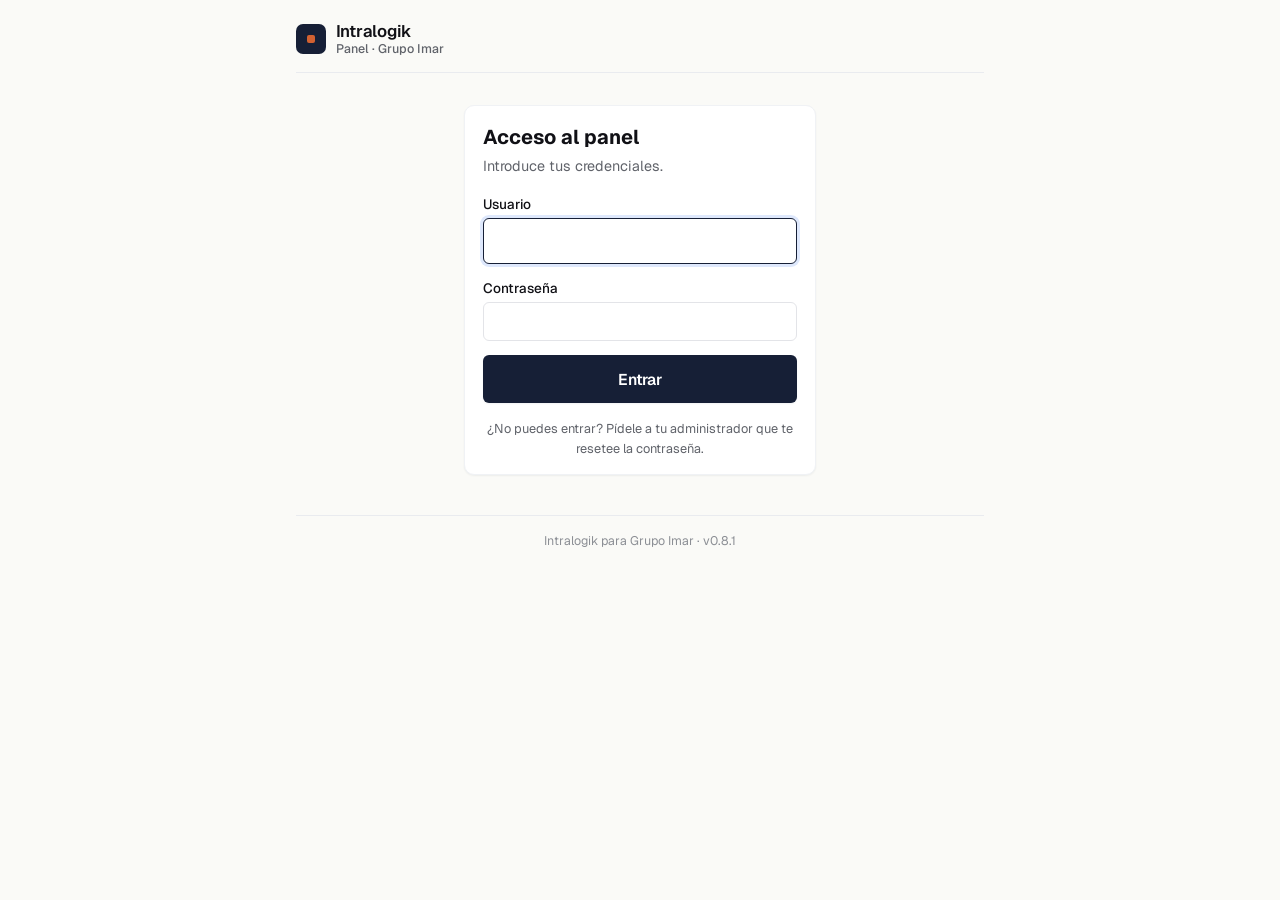
<file: index.html>
<!DOCTYPE html>
<html lang="es">
<head>
  <meta charset="UTF-8">
  <meta name="viewport" content="width=device-width, initial-scale=1">
  <meta name="robots" content="noindex, nofollow">
  <title>Intralogik — Panel</title>
  <!--
    Redirección a /panel/ preservando ?k= y #hash. La raíz del repo no sirve
    contenido propio: el panel vive en /panel/ y el form en /form-validacion/.
    Quien entra a panel.intralogik.com/ asume que viene a por el panel — es el
    caso normal — así que lo redirigimos allí.

    Se usa replace() en lugar de href para que el back del navegador no quede
    pegado en este HTML intermedio. Y JS en lugar de meta-refresh porque
    meta-refresh PIERDE el querystring (necesitamos preservar ?k=TOKEN).
  -->
  <script>
    (function () {
      var dest = '/panel/' + (location.search || '') + (location.hash || '');
      location.replace(dest);
    })();
  </script>
</head>
<body>
  <p style="font-family: system-ui, sans-serif; padding: 2rem; color: #555;">
    Redirigiendo al panel… si no se carga automáticamente,
    <a href="/panel/">pulsa aquí</a>.
  </p>
</body>
</html>
</file>
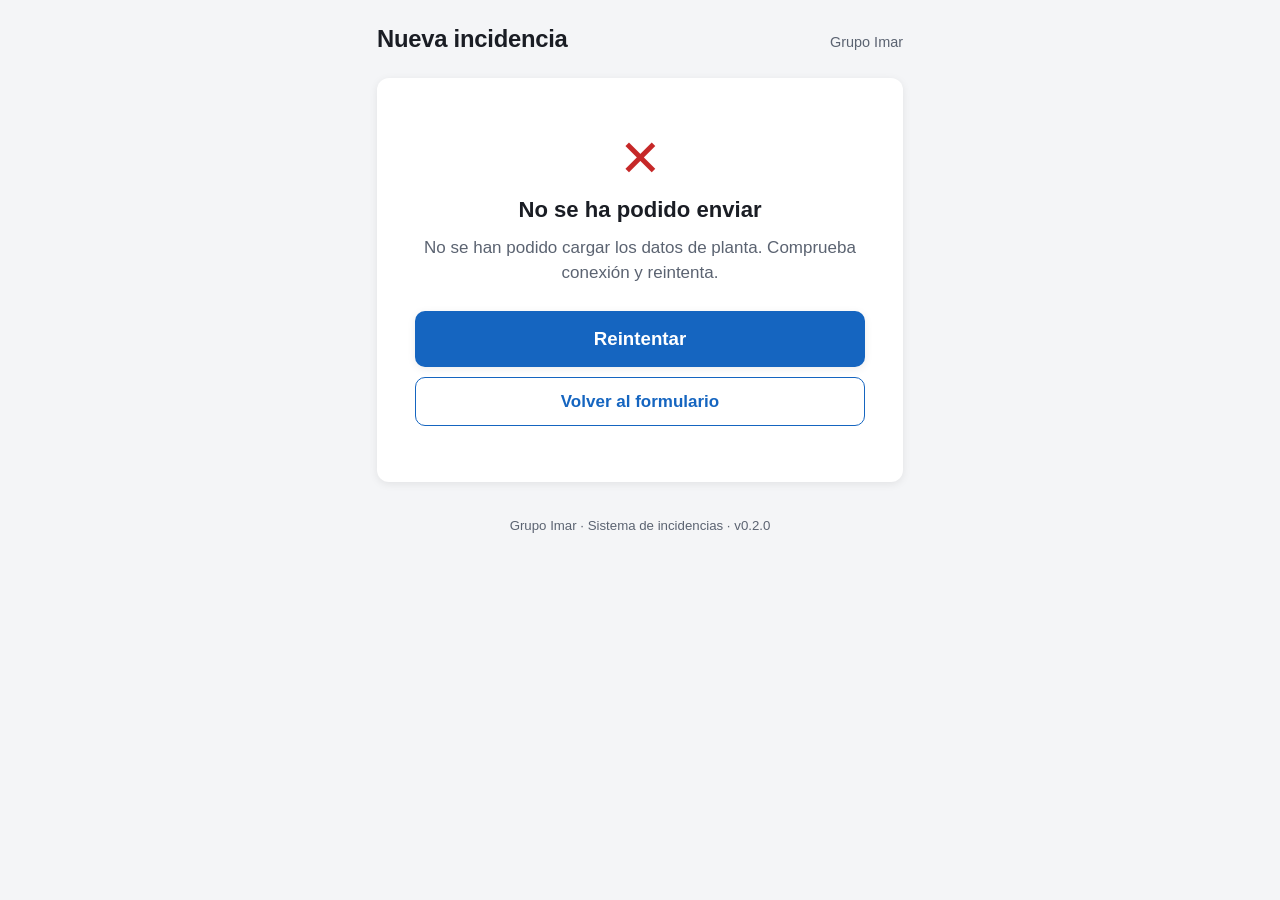
<file: form-validacion/index.html>
<!DOCTYPE html>
<html lang="es">
<head>
  <meta charset="UTF-8">
  <meta name="viewport" content="width=device-width, initial-scale=1.0, maximum-scale=1.0, user-scalable=no">
  <meta name="robots" content="noindex, nofollow">
  <meta name="theme-color" content="#1565c0">
  <title>Nueva incidencia — Grupo Imar</title>
  <link rel="stylesheet" href="styles.css">
</head>
<body>

<main>

  <header>
    <h1>Nueva incidencia</h1>
    <span class="subtitle">Grupo Imar</span>
  </header>

  <!-- ===== Pantalla 1: cargando catálogos ===== -->
  <section id="screen-loading" class="card">
    <p style="text-align:center; margin: 0.5rem 0;">
      <span class="spinner" aria-hidden="true"></span>
      Cargando datos de planta…
    </p>
    <div class="skeleton lg"></div>
    <div class="skeleton lg"></div>
    <div class="skeleton"></div>
  </section>

  <!-- ===== Pantalla 2: formulario ===== -->
  <form id="screen-form" class="card hidden" novalidate>

    <div id="form-error" class="error-banner hidden" role="alert"></div>

    <div class="field">
      <label for="id_operario">
        Operario
        <span class="required" aria-label="obligatorio">*</span>
      </label>
      <select id="id_operario" name="id_operario" required>
        <option value="" disabled selected>Selecciona tu nombre…</option>
      </select>
    </div>

    <div class="field">
      <label for="id_maquina">
        Máquina
        <span class="required" aria-label="obligatorio">*</span>
      </label>
      <select id="id_maquina" name="id_maquina" required>
        <option value="" disabled selected>Selecciona la máquina…</option>
      </select>
    </div>

    <div class="field">
      <label>
        ¿La máquina está parada?
        <span class="required" aria-label="obligatorio">*</span>
      </label>
      <div class="toggle" role="radiogroup" aria-labelledby="lbl-parada">
        <button type="button" data-value="Sí" aria-pressed="false">Sí, parada</button>
        <button type="button" data-value="No" aria-pressed="false">No, sigue</button>
      </div>
      <input type="hidden" id="maquina_parada" name="maquina_parada" required>
    </div>

    <div class="field">
      <label for="descripcion">
        ¿Qué pasa?
        <span class="required" aria-label="obligatorio">*</span>
        <span class="hint">Describe brevemente el problema (mínimo 5 caracteres).</span>
      </label>
      <textarea id="descripcion" name="descripcion" rows="3" minlength="5" maxlength="500" required
                placeholder="Ej: el motor del rodillo no arranca y salta el térmico"></textarea>
    </div>

    <div class="field">
      <label for="observaciones">
        Observaciones
        <span class="hint">Opcional. Cualquier dato extra (cuándo empezó, qué intentaste, etc.).</span>
      </label>
      <textarea id="observaciones" name="observaciones" rows="2" maxlength="500"
                placeholder="Opcional"></textarea>
    </div>

    <button type="submit" class="primary" id="btn-submit">
      Crear incidencia
    </button>

  </form>

  <!-- ===== Pantalla 3: enviando ===== -->
  <section id="screen-sending" class="card hidden">
    <div class="status">
      <span class="spinner" aria-hidden="true"></span>
      <h2>Enviando incidencia…</h2>
      <p>Un momento, avisando a Edwin.</p>
    </div>
  </section>

  <!-- ===== Pantalla 4: éxito ===== -->
  <section id="screen-success" class="card hidden">
    <div class="status success">
      <span class="icon" aria-hidden="true">✓</span>
      <h2>Incidencia registrada</h2>
      <p>Edwin ha sido avisado.</p>
      <span class="codigo" id="success-codigo">INC-…</span>
      <p id="success-mensaje" style="margin-top:0.5rem;"></p>

      <div class="actions">
        <button type="button" class="primary" id="btn-otra">Crear otra incidencia</button>
      </div>
    </div>
  </section>

  <!-- ===== Pantalla 5: error ===== -->
  <section id="screen-error" class="card hidden">
    <div class="status error">
      <span class="icon" aria-hidden="true">✕</span>
      <h2>No se ha podido enviar</h2>
      <p id="error-detalle">Algo ha fallado.</p>

      <div class="actions">
        <button type="button" class="primary" id="btn-reintentar">Reintentar</button>
        <button type="button" class="secondary" id="btn-volver">Volver al formulario</button>
      </div>
    </div>
  </section>

  <footer>
    Grupo Imar · Sistema de incidencias · v<span id="ver"></span>
  </footer>

</main>

<script src="config.js"></script>
<script src="app.js"></script>

</body>
</html>
</file>
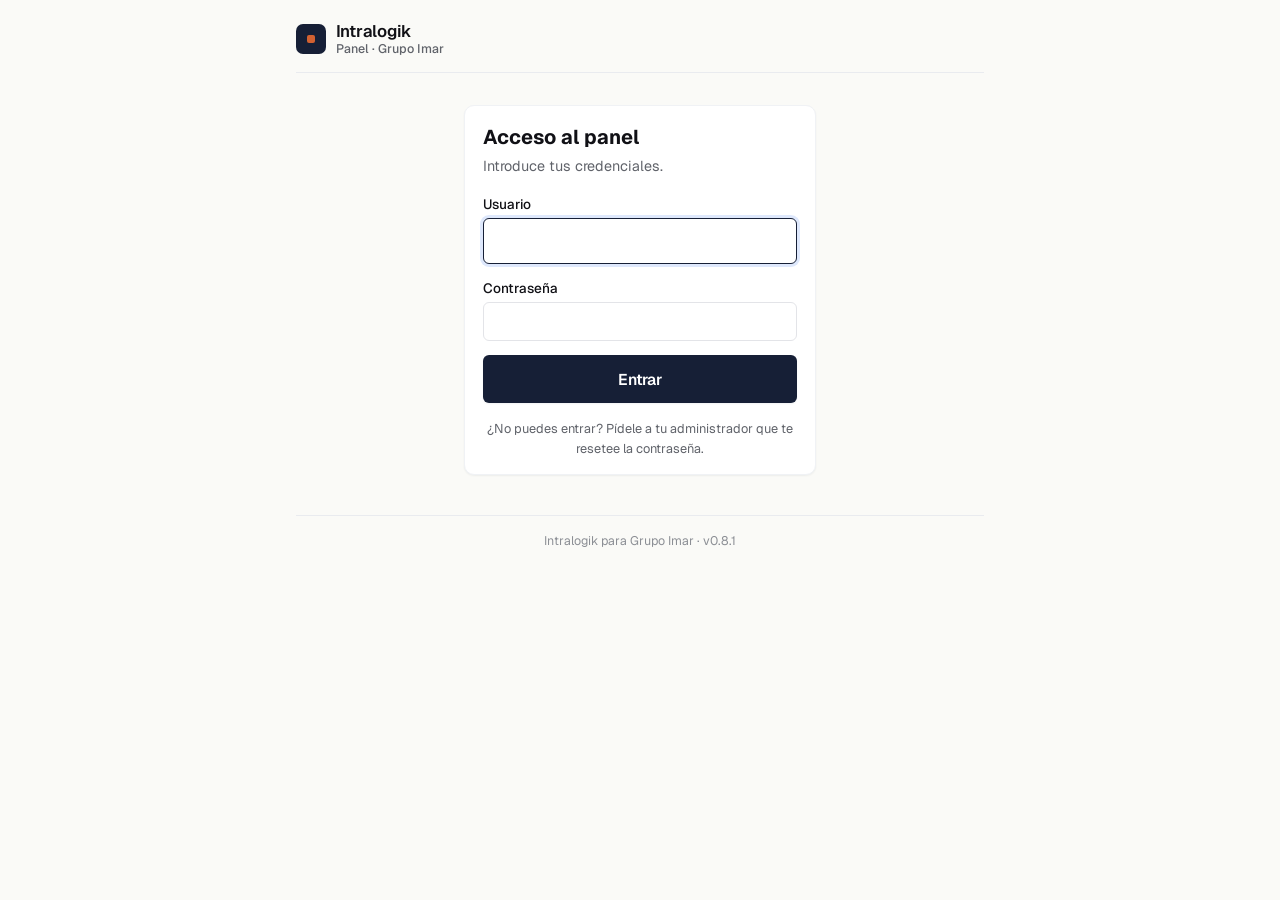
<file: panel/index.html>
<!DOCTYPE html>
<html lang="es">
<head>
  <meta charset="UTF-8">
  <meta name="viewport" content="width=device-width, initial-scale=1.0, maximum-scale=1.0, user-scalable=no">
  <meta name="robots" content="noindex, nofollow">
  <meta name="theme-color" content="#1d2942">
  <title>Intralogik — Panel · Grupo Imar</title>
  <!--
    <base> dinámico: necesario para que los assets relativos (styles.css,
    app.js, etc.) se resuelvan correctamente sea cual sea el dominio
    desde el que se sirva el panel.

    - github.io/grupo-imar-frontend/panel/  → base = ese mismo path
    - intralogik.com/demo  o  /demo/         → base = "/demo/"

    Sin esto, intralogik.com/demo (sin slash final) interpreta
    "styles.css" como "/styles.css" (raíz) y el panel queda sin estilos.
    Tiene que ir antes de cualquier <link> o <script> que use rutas
    relativas.
  -->
  <script>
    (function () {
      var b = document.createElement('base');
      var h = location.hostname;
      if (h === 'www.intralogik.com' || h === 'intralogik.com') {
        b.href = '/demo/';
      } else {
        // GitHub Pages u otro: base = directorio actual de la página.
        b.href = location.pathname.replace(/[^/]*$/, '');
      }
      document.head.appendChild(b);
    })();
  </script>
  <link rel="preconnect" href="https://fonts.googleapis.com">
  <link rel="preconnect" href="https://fonts.gstatic.com" crossorigin>
  <link rel="stylesheet" href="https://fonts.googleapis.com/css2?family=Geist:wght@400;500;600;700&family=Geist+Mono:wght@500;600&display=swap">
  <!-- Cache-busting: bump ?v= en los 3 enlaces (styles, config, app) al hacer release. Coordinar con VERSION de config.js. -->
  <link rel="stylesheet" href="styles.css?v=0.7.2">
</head>
<body>

<main>

  <header>
    <div class="brand">
      <span class="brand-mark" aria-hidden="true"></span>
      <span class="brand-text">
        <h1>Intralogik</h1>
        <span class="subtitle">Panel · Grupo Imar</span>
      </span>
    </div>
    <button id="btn-logout" type="button" class="link-button header-logout hidden" aria-label="Cerrar sesión">Cerrar sesión</button>
  </header>

  <!-- ========== NAV PRINCIPAL (incidencias / piezas / config) ========== -->
  <nav id="nav-principal" class="nav-principal hidden" aria-label="Navegación principal">
    <button type="button" data-nav="lista"  aria-pressed="true">Incidencias</button>
    <button type="button" data-nav="piezas" aria-pressed="false">Piezas</button>
    <button type="button" data-nav="config" aria-pressed="false" aria-label="Configuración" title="Configuración">⚙</button>
  </nav>

  <!-- ========== LOADING (al iniciar y al hacer auth) ========== -->
  <section id="screen-loading" class="card">
    <p style="text-align:center; margin: 0.5rem 0;">
      <span class="spinner" aria-hidden="true"></span>
      Cargando…
    </p>
    <div class="skeleton lg"></div>
    <div class="skeleton lg"></div>
    <div class="skeleton"></div>
  </section>

  <!-- ========== AUTH ERROR (URL sin ?k= o key inválida) ========== -->
  <section id="screen-auth-error" class="card hidden">
    <div class="status error">
      <span class="icon" aria-hidden="true">✕</span>
      <h2>Acceso denegado</h2>
      <p id="auth-error-detalle">Esta URL no es válida o ha caducado. Pídele a Eric un enlace nuevo.</p>
    </div>
  </section>

  <!-- ========== LOGIN (F-AUTH A3) ========== -->
  <section id="screen-login" class="card hidden auth-screen">
    <h2 class="auth-title">Acceso al panel</h2>
    <p class="auth-subtitle">Introduce tus credenciales.</p>
    <form id="form-login" autocomplete="on" novalidate>
      <div class="campo">
        <label for="login-usuario">Usuario</label>
        <input id="login-usuario" name="usuario" type="text" autocomplete="username"
               autocapitalize="none" autocorrect="off" spellcheck="false" required />
      </div>
      <div class="campo">
        <label for="login-password">Contraseña</label>
        <input id="login-password" name="password" type="password" autocomplete="current-password" required />
      </div>
      <p id="login-error" class="auth-error hidden" role="alert"></p>
      <button id="btn-login" type="submit" class="primary block">Entrar</button>
    </form>
    <p class="auth-hint">¿No puedes entrar? Pídele a tu administrador que te resetee la contraseña.</p>
  </section>

  <!-- ========== CAMBIO PASSWORD (forzado si tmp_pwd, voluntario si no) ========== -->
  <section id="screen-cambio-password" class="card hidden auth-screen">
    <h2 class="auth-title">Cambiar contraseña</h2>
    <p id="chgpwd-hint" class="auth-subtitle">Define una nueva contraseña.</p>
    <form id="form-chgpwd" autocomplete="off" novalidate>
      <div class="campo">
        <label for="chgpwd-actual">Contraseña actual</label>
        <input id="chgpwd-actual" name="password_actual" type="password" autocomplete="current-password" required />
      </div>
      <div class="campo">
        <label for="chgpwd-nueva">Nueva contraseña</label>
        <input id="chgpwd-nueva" name="password_nueva" type="password" autocomplete="new-password" minlength="8" required />
      </div>
      <div class="campo">
        <label for="chgpwd-repetir">Repite la nueva</label>
        <input id="chgpwd-repetir" name="password_nueva_repeat" type="password" autocomplete="new-password" minlength="8" required />
      </div>
      <p id="chgpwd-error" class="auth-error hidden" role="alert"></p>
      <button id="btn-chgpwd" type="submit" class="primary block">Guardar</button>
      <button id="btn-logout-chgpwd" type="button" class="link-button">Cerrar sesión</button>
    </form>
  </section>

  <!-- ========== LISTA ========== -->
  <section id="screen-lista" class="hidden">
    <div class="card">
      <div class="filtros">
        <div class="tabs" role="tablist" aria-label="Filtro de estado">
          <button data-filter="activas"  aria-pressed="true">Activas</button>
          <button data-filter="todas"    aria-pressed="false">Todas</button>
          <button data-filter="cerradas" aria-pressed="false">Cerradas</button>
        </div>
        <input type="search" id="busqueda" placeholder="Buscar por ID o descripción…" aria-label="Buscar">
        <div class="filtros-row">
          <select id="filtro-estado" aria-label="Estado">
            <option value="">Todos los estados</option>
          </select>
          <select id="filtro-maquina" aria-label="Máquina">
            <option value="">Todas las máquinas</option>
          </select>
        </div>
        <button type="button" id="chip-urgentes" class="chip-filtro" aria-pressed="false" aria-label="Solo urgentes">
          <span aria-hidden="true">⚡</span> Solo urgentes
        </button>
        <button type="button" class="secondary" id="btn-refresh">↻ Refrescar</button>
      </div>
      <p id="lista-meta" class="meta"></p>
    </div>

    <div id="lista-incidencias" class="lista-incidencias"></div>

    <p id="lista-vacia" class="empty hidden">No hay incidencias con estos filtros.</p>

    <button type="button" id="fab-nueva" class="fab" aria-label="Nueva incidencia">+</button>
  </section>

  <!-- ========== NUEVA INCIDENCIA (manual desde panel) ========== -->
  <section id="screen-nueva" class="hidden">
    <button type="button" class="back" id="btn-volver-lista-nueva">← Lista</button>

    <div class="card">
      <h2>Nueva incidencia</h2>
      <p class="meta">Crear manualmente desde el panel (preventivos, observaciones de revisión, etc.).</p>
    </div>

    <form id="form-nueva" class="card">
      <h3>Datos básicos</h3>

      <div class="field">
        <label for="nueva-categoria">Categoría</label>
        <select id="nueva-categoria" name="categoria"></select>
      </div>

      <div class="field">
        <label for="nueva-id_maquina">Máquina <span class="required">*</span></label>
        <select id="nueva-id_maquina" name="id_maquina" required></select>
      </div>

      <div class="field">
        <label for="nueva-id_operario">Operario asignado <span class="required">*</span></label>
        <select id="nueva-id_operario" name="id_operario" required></select>
      </div>

      <div class="field">
        <label for="nueva-descripcion">Descripción <span class="required">*</span></label>
        <textarea id="nueva-descripcion" name="descripcion" rows="3" maxlength="500" required placeholder="Qué hay que hacer / qué se ha detectado…"></textarea>
      </div>

      <div class="field">
        <label>¿Máquina parada? <span class="required">*</span></label>
        <div class="toggle">
          <button type="button" data-name="nueva-maquina_parada" data-value="No" aria-pressed="true">No</button>
          <button type="button" data-name="nueva-maquina_parada" data-value="Sí" aria-pressed="false">Sí</button>
        </div>
        <input type="hidden" id="nueva-maquina_parada" name="maquina_parada" value="No">
      </div>

      <h3 style="margin-top:1.5rem;">Clasificación</h3>

      <div class="field">
        <label for="nueva-tipo_fallo">Tipo de fallo</label>
        <select id="nueva-tipo_fallo" name="tipo_fallo">
          <option value="">— sin asignar —</option>
        </select>
      </div>

      <div class="field">
        <label for="nueva-prioridad">Prioridad</label>
        <select id="nueva-prioridad" name="prioridad">
          <option value="">— se sugiere automática —</option>
        </select>
      </div>

      <h3 style="margin-top:1.5rem;">Asignación</h3>

      <div class="field">
        <label>Origen de la intervención</label>
        <div class="toggle">
          <button type="button" data-name="nueva-origen_intervencion" data-value="Interno" aria-pressed="true">Interno</button>
          <button type="button" data-name="nueva-origen_intervencion" data-value="Externo" aria-pressed="false">Externo</button>
        </div>
        <input type="hidden" id="nueva-origen_intervencion" name="origen_intervencion" value="Interno">
      </div>

      <div class="field" id="campo-nueva-proveedor" style="display:none;">
        <label for="nueva-proveedor_id">Proveedor</label>
        <select id="nueva-proveedor_id" name="proveedor_id">
          <option value="">— sin asignar —</option>
        </select>
      </div>

      <div class="field">
        <label for="nueva-observaciones">Observaciones</label>
        <textarea id="nueva-observaciones" name="observaciones" rows="2" maxlength="500"></textarea>
      </div>

      <div id="nueva-error" class="error-banner hidden" role="alert"></div>

      <div class="acciones-ficha">
        <button type="submit" class="primary" id="btn-crear-nueva">Crear incidencia</button>
        <button type="button" class="secondary" id="btn-cancelar-nueva">Volver</button>
      </div>
    </form>
  </section>

  <!-- ========== FICHA ========== -->
  <section id="screen-ficha" class="hidden">
    <button type="button" class="back" id="btn-volver-lista">← Lista</button>

    <div class="card ficha-cabecera">
      <h2 id="ficha-id">INC-…</h2>
      <p class="ficha-meta">
        <span id="ficha-fecha"></span> ·
        <span id="ficha-operario"></span>
      </p>
      <div class="ficha-estado-actual">
        <span class="badge" id="ficha-estado-badge">…</span>
        <span class="badge prioridad" id="ficha-prioridad-badge">·</span>
      </div>
    </div>

    <!-- Reportado por operario (read-only) -->
    <div class="card">
      <h3>Reportado</h3>
      <div class="kv"><span class="k">Máquina</span><span class="v" id="ro-maquina">·</span></div>
      <div class="kv"><span class="k">Departamento</span><span class="v" id="ro-departamento">·</span></div>
      <div class="kv"><span class="k">Máquina parada</span><span class="v" id="ro-parada">·</span></div>
      <div class="kv block">
        <span class="k">Descripción</span>
        <p class="v" id="ro-descripcion">·</p>
      </div>
      <div class="kv block">
        <span class="k">Observaciones operario</span>
        <p class="v" id="ro-observaciones-op">·</p>
      </div>
    </div>

    <!-- Editable: Clasificación -->
    <form id="form-edicion" class="card">
      <h3>Clasificación</h3>

      <div class="field">
        <label for="ed-categoria">Categoría</label>
        <select id="ed-categoria" name="categoria"></select>
      </div>

      <div class="field">
        <label for="ed-tipo_fallo">Tipo de fallo</label>
        <select id="ed-tipo_fallo" name="tipo_fallo"></select>
      </div>

      <div class="field">
        <label for="ed-motivo_fallo">
          Motivo del fallo
          <span class="hint">Obligatorio al pasar a Finalizada.</span>
        </label>
        <select id="ed-motivo_fallo" name="motivo_fallo">
          <option value="">— sin asignar —</option>
        </select>
      </div>

      <div class="field">
        <label for="ed-prioridad">
          Prioridad
          <span class="hint" id="hint-prioridad-sugerida"></span>
        </label>
        <select id="ed-prioridad" name="prioridad">
          <option value="">— sin asignar —</option>
        </select>
      </div>

      <h3 style="margin-top:1.5rem;">Asignación</h3>

      <div class="field">
        <label>Origen de la intervención</label>
        <div class="toggle">
          <button type="button" data-name="origen_intervencion" data-value="Interno" aria-pressed="false">Interno</button>
          <button type="button" data-name="origen_intervencion" data-value="Externo" aria-pressed="false">Externo</button>
        </div>
        <input type="hidden" id="ed-origen_intervencion" name="origen_intervencion">
      </div>

      <div class="field" id="campo-proveedor">
        <label for="ed-proveedor_id">Proveedor</label>
        <select id="ed-proveedor_id" name="proveedor_id">
          <option value="">— sin asignar —</option>
        </select>
      </div>

      <h3 style="margin-top:1.5rem;">Estado</h3>

      <div class="field">
        <label for="ed-estado">Estado</label>
        <select id="ed-estado" name="estado"></select>
      </div>

      <div class="field" id="campo-comentario-estado">
        <label for="ed-comentario_estado">
          Comentario del cambio de estado
          <span class="hint">Se guarda en el historial.</span>
        </label>
        <textarea id="ed-comentario_estado" name="comentario_estado" rows="2" maxlength="300"></textarea>
      </div>

      <h3 style="margin-top:1.5rem;">Trabajo realizado</h3>

      <div class="field">
        <label for="ed-fecha_inicio_intervencion">Inicio de la intervención</label>
        <input type="datetime-local" id="ed-fecha_inicio_intervencion" name="fecha_inicio_intervencion">
      </div>

      <div class="field">
        <label for="ed-fecha_fin_intervencion">Fin de la intervención</label>
        <input type="datetime-local" id="ed-fecha_fin_intervencion" name="fecha_fin_intervencion">
      </div>

      <div class="field">
        <label for="ed-descripcion_trabajo_realizado">¿Qué se hizo?</label>
        <textarea id="ed-descripcion_trabajo_realizado" name="descripcion_trabajo_realizado" rows="3" maxlength="1000"></textarea>
      </div>

      <div class="field">
        <label>¿Se quedó solucionado?</label>
        <div class="toggle">
          <button type="button" data-name="solvendo" data-value="Sí" aria-pressed="false">Sí</button>
          <button type="button" data-name="solvendo" data-value="No" aria-pressed="false">No</button>
        </div>
        <input type="hidden" id="ed-solvendo" name="solvendo">
      </div>

      <div class="field" id="campo-trabajo_pendiente">
        <label for="ed-trabajo_pendiente">Trabajo pendiente</label>
        <textarea id="ed-trabajo_pendiente" name="trabajo_pendiente" rows="2" maxlength="500"></textarea>
      </div>

      <div class="field">
        <label for="ed-observaciones">Observaciones</label>
        <textarea id="ed-observaciones" name="observaciones" rows="2" maxlength="500"></textarea>
      </div>

      <div id="ficha-error" class="error-banner hidden" role="alert"></div>

      <div class="acciones-ficha">
        <button type="submit" class="primary" id="btn-guardar">Guardar cambios</button>
        <button type="button" class="danger" id="btn-cancelar-incidencia">Cancelar incidencia</button>
      </div>
    </form>

    <!-- Comentarios cronológicos -->
    <div class="card">
      <h3>Comentarios</h3>
      <ul id="lista-comentarios" class="comentarios"></ul>
      <div class="field" style="margin-top:0.5rem;">
        <label for="com-texto">Añadir comentario</label>
        <textarea id="com-texto" rows="2" maxlength="500" placeholder="Notas, llamadas, lo que sea relevante…"></textarea>
      </div>
      <div id="com-error" class="error-banner hidden" role="alert"></div>
      <button type="button" class="secondary" id="btn-add-comentario">Añadir comentario</button>
    </div>

    <!-- Piezas consumidas en esta incidencia (F6-B) -->
    <div class="card">
      <h3>Piezas consumidas</h3>
      <p id="ficha-pieza-bloqueante-info" class="meta hidden"></p>
      <ul id="lista-piezas-consumidas" class="usos"></ul>
      <div class="acciones-stock" style="margin-top:0.7rem;">
        <button type="button" class="secondary" id="btn-add-pieza-consumida">Añadir pieza consumida</button>
        <button type="button" class="secondary" id="btn-marcar-bloqueada-pieza">Marcar bloqueada por pieza</button>
      </div>
    </div>

    <!-- Histórico de cambios -->
    <div class="card">
      <h3>Histórico</h3>
      <ul id="lista-historial" class="historial"></ul>
    </div>
  </section>

  <!-- ========== PIEZAS — listado (F6-A) ========== -->
  <section id="screen-piezas" class="hidden">
    <div class="card">
      <div class="filtros">
        <input type="search" id="piezas-busqueda" placeholder="Buscar por referencia, descripción…" aria-label="Buscar piezas">
        <div class="filtros-row">
          <select id="piezas-familia" aria-label="Familia">
            <option value="">Todas las familias</option>
          </select>
          <select id="piezas-id_maquina" aria-label="Máquina">
            <option value="">Todas las máquinas</option>
          </select>
        </div>
        <label class="checkbox">
          <input type="checkbox" id="piezas-stock-bajo">
          Solo piezas con stock bajo
        </label>
        <button type="button" class="secondary" id="btn-piezas-refresh">↻ Refrescar</button>
      </div>
      <p id="piezas-meta" class="meta"></p>
    </div>

    <div id="lista-piezas" class="lista-piezas"></div>

    <p id="piezas-vacia" class="empty hidden">No hay piezas con estos filtros.</p>
    <button type="button" id="fab-nueva-pieza" class="fab" aria-label="Nueva pieza">+</button>
  </section>

  <!-- ========== PIEZA NUEVA (F2-C BKL-027a) ========== -->
  <section id="screen-pieza-nueva" class="hidden">
    <button type="button" class="back" id="btn-volver-piezas-nueva">← Piezas</button>
    <h2>Nueva pieza</h2>
    <p class="meta">Las listas de tipo y familia vienen de <code>config</code>. Si necesitas un valor que no aparece, añádelo primero en <code>⚙ Configuración</code>.</p>

    <form id="form-nueva-pieza">
      <div class="card">
        <div class="field">
          <label for="np-referencia">Referencia fabricante <span class="req">*</span></label>
          <input type="text" id="np-referencia" required maxlength="80" placeholder="ej. 6205-2RS">
        </div>
        <div class="field">
          <label for="np-descripcion">Descripción <span class="req">*</span></label>
          <input type="text" id="np-descripcion" required minlength="3" maxlength="200" placeholder="ej. Rodamiento rígido 25x52x15">
        </div>
        <div class="field">
          <label for="np-variante">Variante</label>
          <input type="text" id="np-variante" maxlength="60" placeholder="opcional">
        </div>
        <div class="field">
          <label for="np-tipo_pieza">Tipo de pieza <span class="req">*</span></label>
          <select id="np-tipo_pieza" required></select>
        </div>
        <div class="field">
          <label for="np-familia">Familia <span class="req">*</span></label>
          <select id="np-familia" required></select>
        </div>
        <div class="field">
          <label for="np-marca">Marca</label>
          <input type="text" id="np-marca" maxlength="60" placeholder="ej. SKF, FAG…">
        </div>
        <div class="field">
          <label for="np-proveedor">Proveedor principal</label>
          <select id="np-proveedor"><option value="">— sin asignar —</option></select>
        </div>
        <div class="field">
          <label for="np-ubicacion">Ubicación almacén</label>
          <input type="text" id="np-ubicacion" maxlength="40" placeholder="ej. A1">
        </div>
        <div class="field">
          <label for="np-stock_minimo">Stock mínimo</label>
          <input type="number" id="np-stock_minimo" min="0" step="1" value="4">
          <p class="hint">Default 4 (se puede ajustar por pieza). Refinable en F6-C.</p>
        </div>
        <div class="field">
          <label for="np-precio">Precio unitario (EUR)</label>
          <input type="number" id="np-precio" min="0" step="0.01" placeholder="opcional">
        </div>
        <div class="field">
          <label for="np-stock_inicial">Stock inicial</label>
          <input type="number" id="np-stock_inicial" min="0" step="1" value="0">
          <p class="hint">Si > 0, se registra automáticamente como movimiento <code>Inicial</code> en el histórico.</p>
        </div>
        <div class="field">
          <label for="np-notas">Notas</label>
          <textarea id="np-notas" rows="2" maxlength="400" placeholder="opcional"></textarea>
        </div>
      </div>

      <div id="np-error" class="error-msg hidden"></div>

      <div class="acciones-stock">
        <button type="button" id="btn-cancelar-nueva-pieza" class="secondary">Cancelar</button>
        <button type="submit" id="btn-crear-pieza">Crear pieza</button>
      </div>
    </form>
  </section>

  <!-- ========== PIEZA — ficha (F6-A) ========== -->
  <section id="screen-pieza" class="hidden">
    <button type="button" class="back" id="btn-volver-piezas">← Piezas</button>

    <div class="card pieza-cabecera">
      <h2 id="pieza-id">PZ-…</h2>
      <p class="pieza-meta">
        <span id="pieza-ref"></span><span id="pieza-variante-sep" class="hidden"> · </span><span id="pieza-variante"></span>
      </p>
      <div class="pieza-tipo-badges">
        <span class="badge" id="pieza-tipo-badge">·</span>
        <span class="badge familia" id="pieza-familia-badge">·</span>
      </div>
      <button type="button" id="btn-editar-pieza" class="secondary" style="margin-top:0.6rem;">✎ Editar pieza</button>
    </div>

    <!-- Modal de edición de pieza (BKL-027a) -->
    <div id="modal-editar-pieza" class="modal hidden" role="dialog" aria-labelledby="modal-ed-pieza-title">
      <div class="modal-card">
        <h3 id="modal-ed-pieza-title">Editar pieza</h3>
        <p class="meta" id="modal-ed-pieza-id">·</p>
        <div class="field"><label>Descripción</label><input type="text" id="ep-descripcion" maxlength="200"></div>
        <div class="field"><label>Variante</label><input type="text" id="ep-variante" maxlength="60"></div>
        <div class="field"><label>Tipo de pieza</label><select id="ep-tipo_pieza"></select></div>
        <div class="field"><label>Familia</label><select id="ep-familia"></select></div>
        <div class="field"><label>Marca</label><input type="text" id="ep-marca" maxlength="60"></div>
        <div class="field"><label>Proveedor principal</label><select id="ep-proveedor"><option value="">— sin asignar —</option></select></div>
        <div class="field"><label>Ubicación almacén</label><input type="text" id="ep-ubicacion" maxlength="40"></div>
        <div class="field"><label>Stock mínimo</label><input type="number" id="ep-stock_minimo" min="0" step="1"></div>
        <div class="field"><label>Precio unitario (EUR)</label><input type="number" id="ep-precio" min="0" step="0.01"></div>
        <div class="field"><label>Activa</label><select id="ep-activa"><option value="Sí">Sí</option><option value="No">No</option></select></div>
        <div class="field"><label>Notas</label><textarea id="ep-notas" rows="2" maxlength="400"></textarea></div>
        <div id="ep-error" class="error-msg hidden"></div>
        <div class="modal-actions">
          <button type="button" id="btn-ep-cancelar" class="secondary">Cancelar</button>
          <button type="button" id="btn-ep-guardar">Guardar</button>
        </div>
      </div>
    </div>

    <!-- Stock -->
    <div class="card">
      <h3>Stock</h3>
      <div class="kv"><span class="k">Stock actual</span><span class="v stock-valor" id="pieza-stock-actual">·</span></div>
      <div class="kv"><span class="k">Stock mínimo</span><span class="v" id="pieza-stock-minimo">·</span></div>
      <div class="kv"><span class="k">Ubicación almacén</span><span class="v" id="pieza-ubicacion">—</span></div>
      <div id="pieza-alerta-stock" class="error-banner hidden" style="margin-top:0.7rem;">
        ⚠ Stock por debajo del mínimo. Considerar reposición.
      </div>

      <div class="acciones-stock">
        <button type="button" class="secondary" id="btn-mov-rapido-menos">− 1 ud (consumo)</button>
        <button type="button" class="secondary" id="btn-mov-completo">Registrar movimiento…</button>
      </div>
    </div>

    <!-- Datos -->
    <div class="card">
      <h3>Datos de la pieza</h3>
      <div class="kv"><span class="k">Marca</span><span class="v" id="pieza-marca">—</span></div>
      <div class="kv"><span class="k">Tipo</span><span class="v" id="pieza-tipo">—</span></div>
      <div class="kv"><span class="k">Familia</span><span class="v" id="pieza-familia">—</span></div>
      <div class="kv"><span class="k">Activa</span><span class="v" id="pieza-activa">—</span></div>
      <div class="kv"><span class="k">Fecha alta</span><span class="v" id="pieza-fecha-alta">—</span></div>
      <div class="kv"><span class="k">Último movimiento</span><span class="v" id="pieza-fecha-mov">—</span></div>
      <div class="kv block">
        <span class="k">Notas</span>
        <p class="v" id="pieza-notas">—</p>
      </div>
    </div>

    <!-- Usos por máquina -->
    <div class="card">
      <h3>Usos por máquina</h3>
      <ul id="lista-usos" class="usos"></ul>
    </div>

    <!-- Proveedor -->
    <div class="card" id="card-proveedor">
      <h3>Proveedor principal</h3>
      <div id="proveedor-vacio" class="empty" style="padding:0.5rem 0; text-align:left;">
        Sin proveedor asignado.
      </div>
      <div id="proveedor-detalle" class="hidden">
        <div class="kv"><span class="k">Nombre</span><span class="v" id="prov-nombre">·</span></div>
        <div class="kv"><span class="k">Categoría</span><span class="v" id="prov-categoria">·</span></div>
        <div class="kv"><span class="k">Contacto</span><span class="v" id="prov-contacto">—</span></div>
        <div class="kv"><span class="k">Email</span><span class="v" id="prov-email">—</span></div>
        <div class="kv"><span class="k">Teléfono</span><span class="v" id="prov-telefono">—</span></div>
      </div>
    </div>

    <!-- Movimientos recientes -->
    <div class="card">
      <h3>Movimientos recientes</h3>
      <ul id="lista-movimientos" class="historial"></ul>
    </div>
  </section>

  <!-- ========== CONFIG — vista de edición (F2-C BKL-028) ========== -->
  <section id="screen-config" class="hidden">
    <button id="btn-volver-config" class="btn-volver" aria-label="Volver">← Volver</button>
    <h2>Configuración del sistema</h2>
    <p class="meta">Las claves marcadas con 🔒 son <strong>enums duros</strong>: tocan lógica del sistema y sólo Eric puede editarlas. Cualquier cambio en una clave se propaga al siguiente login del panel y form.</p>
    <div id="config-toast" class="hidden config-toast" role="status"></div>
    <div id="config-sections"></div>
  </section>

  <!-- ========== MODAL MOVIMIENTO DE STOCK (F6-B) ========== -->
  <div id="modal-movimiento" class="modal hidden" role="dialog" aria-labelledby="modal-mov-title">
    <div class="modal-card">
      <h3 id="modal-mov-title">Registrar movimiento de stock</h3>
      <p class="meta" id="modal-mov-pieza-nombre">·</p>

      <div class="field">
        <label for="mov-tipo">Tipo de movimiento</label>
        <select id="mov-tipo">
          <option value="Salida">Salida (consumo / roto / devolución)</option>
          <option value="Entrada">Entrada (recepción del proveedor)</option>
          <option value="Ajuste">Ajuste (inventario)</option>
          <option value="Devolución">Devolución a proveedor</option>
        </select>
      </div>

      <div class="field">
        <label for="mov-cantidad">Cantidad</label>
        <input type="number" id="mov-cantidad" min="1" step="1" value="1">
      </div>

      <div class="field">
        <label for="mov-motivo">Motivo</label>
        <select id="mov-motivo"></select>
      </div>

      <div class="field" id="campo-mov-incidencia">
        <label for="mov-id_incidencia">
          Incidencia
          <span class="hint" id="mov-incidencia-hint">Opcional. Obligatorio si Salida + Consumo.</span>
        </label>
        <select id="mov-id_incidencia">
          <option value="">— sin asignar —</option>
        </select>
      </div>

      <div class="field" id="campo-mov-proveedor">
        <label for="mov-id_proveedor">Proveedor</label>
        <select id="mov-id_proveedor">
          <option value="">— sin asignar —</option>
        </select>
      </div>

      <div class="field" id="campo-mov-precio">
        <label for="mov-precio_total">Precio total (€)</label>
        <input type="number" id="mov-precio_total" min="0" step="0.01">
      </div>

      <div class="field">
        <label for="mov-notas">
          Notas
          <span class="hint" id="mov-notas-hint">Obligatorio si motivo es "Otro".</span>
        </label>
        <textarea id="mov-notas" rows="2" maxlength="300"></textarea>
      </div>

      <div id="modal-mov-error" class="error-banner hidden" role="alert"></div>

      <div class="acciones-modal">
        <button type="button" class="secondary" id="btn-mov-volver">Cancelar</button>
        <button type="button" class="primary" id="btn-mov-confirmar">Registrar</button>
      </div>
    </div>
  </div>

  <!-- ========== MODAL "MARCAR BLOQUEADA POR PIEZA" (F6-B) ========== -->
  <div id="modal-bloquear-pieza" class="modal hidden" role="dialog" aria-labelledby="modal-blq-title">
    <div class="modal-card">
      <h3 id="modal-blq-title">Marcar bloqueada por pieza</h3>
      <p>Esta acción **enlaza una pieza pendiente** con la incidencia y la pone en estado <strong>Pausada</strong>. <strong>No resta stock</strong> — solo marca que estás esperando recepción.</p>

      <div class="field">
        <label for="blq-id_pieza">Pieza pendiente</label>
        <select id="blq-id_pieza">
          <option value="">— elige pieza —</option>
        </select>
      </div>

      <div class="field">
        <label for="blq-nota">Nota</label>
        <textarea id="blq-nota" rows="2" maxlength="300" placeholder="Ej: pendiente recepción de Roeirasa, ETA 3 días"></textarea>
      </div>

      <div id="modal-blq-error" class="error-banner hidden" role="alert"></div>

      <div class="acciones-modal">
        <button type="button" class="secondary" id="btn-blq-volver">Cancelar</button>
        <button type="button" class="primary" id="btn-blq-confirmar">Marcar bloqueada</button>
      </div>
    </div>
  </div>

  <!-- ========== MODAL CANCELACIÓN ========== -->
  <div id="modal-cancelar" class="modal hidden" role="dialog" aria-labelledby="modal-cancelar-title">
    <div class="modal-card">
      <h3 id="modal-cancelar-title">Cancelar incidencia</h3>
      <p>Esta acción es definitiva. La incidencia queda marcada como <strong>Cancelada</strong> y se pide motivo obligatorio.</p>
      <div class="field">
        <label for="modal-motivo">
          Motivo de cancelación
          <span class="required">*</span>
        </label>
        <textarea id="modal-motivo" rows="3" maxlength="500" placeholder="Ej: incidencia duplicada / falsa alarma / creada por error"></textarea>
      </div>
      <div id="modal-error" class="error-banner hidden"></div>
      <div class="acciones-modal">
        <button type="button" class="secondary" id="btn-modal-volver">Volver</button>
        <button type="button" class="danger" id="btn-modal-confirmar">Confirmar cancelación</button>
      </div>
    </div>
  </div>

  <!-- ========== TOAST ========== -->
  <div id="toast" class="toast hidden" role="status" aria-live="polite"></div>

  <footer>
    Intralogik para Grupo Imar · v<span id="ver"></span>
  </footer>

</main>

<script src="demo-data.js?v=0.7.2"></script>
<script src="demo-mode.js?v=0.7.2"></script>
<script src="config.js?v=0.7.2"></script>
<script src="app.js?v=0.7.2"></script>

</body>
</html>
</file>
<file: form-validacion/styles.css>
/* Grupo Imar — Formulario operario (mobile-first).
   Sin frameworks, target táctil ≥ 44×44 px (P9). */

* { box-sizing: border-box; }

:root {
  --color-bg: #f4f5f7;
  --color-surface: #ffffff;
  --color-text: #1a1d24;
  --color-text-soft: #5b6371;
  --color-border: #d4d7dd;
  --color-primary: #1565c0;
  --color-primary-dark: #0d47a1;
  --color-success: #2e7d32;
  --color-danger: #c62828;
  --color-warning: #ef6c00;
  --radius: 12px;
  --shadow: 0 2px 8px rgba(0,0,0,0.08);
  --shadow-lg: 0 4px 16px rgba(0,0,0,0.12);
}

html, body {
  margin: 0;
  padding: 0;
  background: var(--color-bg);
  color: var(--color-text);
  font-family: -apple-system, BlinkMacSystemFont, "Segoe UI", Roboto, "Helvetica Neue", sans-serif;
  font-size: 17px;
  line-height: 1.5;
  -webkit-text-size-adjust: 100%;
}

main {
  max-width: 560px;
  margin: 0 auto;
  padding: 1.25rem 1rem 3rem;
}

header {
  display: flex;
  align-items: baseline;
  justify-content: space-between;
  margin-bottom: 1.25rem;
}

header h1 {
  font-size: 1.4rem;
  margin: 0;
  font-weight: 700;
  letter-spacing: -0.01em;
}

header .subtitle {
  font-size: 0.85rem;
  color: var(--color-text-soft);
}

/* === Card === */
.card {
  background: var(--color-surface);
  border-radius: var(--radius);
  box-shadow: var(--shadow);
  padding: 1.25rem;
  margin-bottom: 1rem;
}

/* === Form === */
.field {
  margin-bottom: 1.25rem;
}

.field:last-child {
  margin-bottom: 0;
}

label {
  display: block;
  font-weight: 600;
  margin-bottom: 0.5rem;
  font-size: 0.95rem;
}

label .required {
  color: var(--color-danger);
  margin-left: 0.15rem;
}

label .hint {
  display: block;
  font-weight: 400;
  font-size: 0.85rem;
  color: var(--color-text-soft);
  margin-top: 0.15rem;
}

select,
textarea,
input[type="text"] {
  width: 100%;
  min-height: 48px;
  padding: 0.7rem 0.85rem;
  border: 1px solid var(--color-border);
  border-radius: 8px;
  font-size: 17px;
  font-family: inherit;
  background: #fff;
  color: var(--color-text);
  -webkit-appearance: none;
  appearance: none;
}

select {
  background-image: url("data:image/svg+xml;utf8,<svg xmlns='http://www.w3.org/2000/svg' viewBox='0 0 10 6'><path fill='%23555' d='M0 0h10L5 6z'/></svg>");
  background-repeat: no-repeat;
  background-position: right 1rem center;
  background-size: 0.7rem;
  padding-right: 2.2rem;
}

textarea {
  resize: vertical;
  min-height: 96px;
}

select:focus,
textarea:focus,
input:focus {
  outline: 2px solid var(--color-primary);
  outline-offset: 1px;
  border-color: var(--color-primary);
}

/* === Toggle Sí/No (botón grande) === */
.toggle {
  display: grid;
  grid-template-columns: 1fr 1fr;
  gap: 0.6rem;
}

.toggle button {
  appearance: none;
  background: #fff;
  border: 1px solid var(--color-border);
  border-radius: 8px;
  font-size: 1.05rem;
  font-weight: 600;
  font-family: inherit;
  padding: 0.85rem 1rem;
  min-height: 56px;
  cursor: pointer;
  color: var(--color-text);
  transition: all 0.12s ease;
}

.toggle button:hover {
  border-color: var(--color-primary);
}

.toggle button[aria-pressed="true"] {
  background: var(--color-primary);
  color: #fff;
  border-color: var(--color-primary-dark);
  box-shadow: var(--shadow);
}

.toggle button[data-value="Sí"][aria-pressed="true"] {
  background: var(--color-warning);
  border-color: #b34c00;
}

/* === Botón principal === */
button.primary {
  appearance: none;
  width: 100%;
  background: var(--color-primary);
  color: #fff;
  border: 0;
  border-radius: 10px;
  font-size: 1.1rem;
  font-weight: 700;
  font-family: inherit;
  padding: 1rem 1.25rem;
  min-height: 56px;
  cursor: pointer;
  box-shadow: var(--shadow);
  transition: background 0.12s ease;
}

button.primary:hover { background: var(--color-primary-dark); }
button.primary:active { transform: translateY(1px); }
button.primary:disabled {
  background: var(--color-border);
  color: var(--color-text-soft);
  cursor: not-allowed;
  box-shadow: none;
}

button.secondary {
  appearance: none;
  width: 100%;
  background: #fff;
  color: var(--color-primary);
  border: 1px solid var(--color-primary);
  border-radius: 10px;
  font-size: 1rem;
  font-weight: 600;
  padding: 0.8rem 1.1rem;
  min-height: 48px;
  cursor: pointer;
  font-family: inherit;
  margin-top: 0.6rem;
}

button.secondary:hover { background: #e3f2fd; }

/* === Estado: cargando, error, éxito === */
.status {
  text-align: center;
  padding: 2rem 1rem;
}

.status .icon {
  font-size: 3rem;
  display: block;
  margin-bottom: 0.5rem;
  line-height: 1;
}

.status h2 {
  margin: 0 0 0.5rem;
  font-size: 1.3rem;
  font-weight: 700;
}

.status p {
  margin: 0.25rem 0;
  color: var(--color-text-soft);
}

.status .codigo {
  display: inline-block;
  font-family: ui-monospace, "SF Mono", Menlo, monospace;
  background: var(--color-bg);
  padding: 0.4rem 0.85rem;
  border-radius: 6px;
  margin: 0.6rem 0 1rem;
  font-size: 1.05rem;
  font-weight: 600;
  color: var(--color-text);
}

.status.success .icon { color: var(--color-success); }
.status.error .icon { color: var(--color-danger); }

.status .actions { margin-top: 1.5rem; }

/* === Banner de error inline === */
.error-banner {
  background: #ffebee;
  color: #b71c1c;
  border-left: 4px solid var(--color-danger);
  padding: 0.75rem 1rem;
  border-radius: 8px;
  margin-bottom: 1rem;
  font-size: 0.95rem;
}

/* === Skeleton loader (mientras carga catálogos) === */
.skeleton {
  display: block;
  background: linear-gradient(90deg, #e8eaee, #f4f5f7, #e8eaee);
  background-size: 200% 100%;
  animation: pulse 1.4s ease-in-out infinite;
  border-radius: 6px;
  height: 1.1rem;
  margin: 0.6rem 0;
}
.skeleton.lg { height: 2.5rem; }

@keyframes pulse {
  0% { background-position: 0% 50%; }
  100% { background-position: -200% 50%; }
}

/* Spinner */
.spinner {
  display: inline-block;
  width: 1.2rem;
  height: 1.2rem;
  border: 2px solid currentColor;
  border-top-color: transparent;
  border-radius: 50%;
  animation: spin 0.7s linear infinite;
  vertical-align: middle;
  margin-right: 0.4rem;
}

@keyframes spin { to { transform: rotate(360deg); } }

/* Footer pequeño */
footer {
  text-align: center;
  font-size: 0.78rem;
  color: var(--color-text-soft);
  margin-top: 2rem;
}

/* Hidden helper */
.hidden { display: none !important; }
</file>
<file: panel/styles.css>
/* Intralogik — Panel Edwin (mobile-first).
   Vanilla CSS, sin frameworks. Tokens alineados con tablero-web/intralogik.com:
   - Azul corporativo: oklch(0.244 0.045 265)
   - Naranja industrial desaturado (acento de marca, S~75%): oklch(0.624 0.155 42)
   - Geist como fuente principal (+ tabular-nums en datos)
   Mantener todos los selectores y estructura del HTML — el JS depende de ellos. */

* { box-sizing: border-box; }

:root {
  /* Neutros cálidos — coherentes con la web pública (no grises Material) */
  --color-bg: #fafaf7;
  --color-surface: #ffffff;
  --color-surface-soft: oklch(0.985 0.003 90);
  --color-text: oklch(0.18 0.01 285);
  --color-text-soft: oklch(0.5 0.012 265);
  --color-text-faint: oklch(0.65 0.01 265);
  --color-border: oklch(0.92 0.005 265);
  --color-border-soft: oklch(0.96 0.005 265);
  --color-divider: oklch(0.94 0.005 265);

  /* Marca Intralogik */
  --color-primary: oklch(0.244 0.045 265);
  --color-primary-dark: oklch(0.18 0.045 265);
  --color-primary-soft: oklch(0.96 0.012 265);
  --color-accent: oklch(0.624 0.155 42);
  --color-accent-dark: oklch(0.54 0.16 42);
  --color-accent-soft: oklch(0.96 0.035 50);
  --color-accent-text: oklch(0.5 0.155 42);

  /* Estados operativos (alineados con tokens state-* de tablero-web) */
  --color-success: oklch(0.55 0.14 145);
  --color-success-soft: oklch(0.96 0.035 145);
  --color-success-text: oklch(0.42 0.12 145);
  --color-danger: oklch(0.55 0.21 27);
  --color-danger-soft: oklch(0.96 0.04 27);
  --color-danger-text: oklch(0.45 0.18 27);
  --color-warning: oklch(0.7 0.16 70);
  --color-warning-soft: oklch(0.97 0.05 75);
  --color-warning-text: oklch(0.45 0.13 60);
  --color-info: oklch(0.62 0.16 245);
  --color-info-soft: oklch(0.96 0.03 245);
  --color-info-text: oklch(0.4 0.16 245);

  --color-muted: oklch(0.97 0.003 264);

  /* Geometría — coherente con tablero-web (radius base 0.625rem) */
  --radius-sm: 6px;
  --radius: 10px;
  --radius-lg: 14px;
  --radius-pill: 999px;

  /* Sombras tinted con hue del primary (no negro puro) */
  --shadow-xs: 0 1px 2px oklch(0.244 0.045 265 / 0.06);
  --shadow: 0 2px 6px oklch(0.244 0.045 265 / 0.07), 0 1px 2px oklch(0.244 0.045 265 / 0.04);
  --shadow-lg: 0 8px 24px oklch(0.244 0.045 265 / 0.12), 0 2px 6px oklch(0.244 0.045 265 / 0.06);
  --shadow-accent: 0 6px 18px oklch(0.624 0.155 42 / 0.32);

  --ease: cubic-bezier(0.2, 0, 0.13, 1);
}

html, body {
  margin: 0;
  padding: 0;
  background: var(--color-bg);
  color: var(--color-text);
  font-family: "Geist", "Geist Fallback", -apple-system, BlinkMacSystemFont, "Segoe UI",
    Roboto, "Helvetica Neue", sans-serif;
  font-size: 16px;
  line-height: 1.5;
  -webkit-text-size-adjust: 100%;
  -webkit-font-smoothing: antialiased;
  -moz-osx-font-smoothing: grayscale;
  text-rendering: optimizeLegibility;
  font-feature-settings: "ss01", "cv11";
}

main {
  max-width: 720px;
  margin: 0 auto;
  padding: 1rem 1rem 6rem;
}

/* ============================================================
   HEADER — wordmark Intralogik + cliente (Grupo Imar)
   ============================================================ */
header {
  display: flex;
  align-items: center;
  justify-content: space-between;
  gap: 0.8rem;
  padding: 0.4rem 0 1rem;
  margin-bottom: 0.5rem;
  border-bottom: 1px solid var(--color-divider);
}

.brand {
  display: flex;
  align-items: center;
  gap: 0.6rem;
  min-width: 0;
}

.brand-mark {
  width: 30px;
  height: 30px;
  flex-shrink: 0;
  border-radius: 7px;
  background: var(--color-primary);
  display: grid;
  place-items: center;
  position: relative;
}
.brand-mark::after {
  content: "";
  width: 8px;
  height: 8px;
  border-radius: 2px;
  background: var(--color-accent);
}

.brand-text {
  display: flex;
  flex-direction: column;
  line-height: 1.15;
  min-width: 0;
}

header h1 {
  font-size: 1.05rem;
  margin: 0;
  font-weight: 600;
  letter-spacing: -0.015em;
  color: var(--color-text);
  text-wrap: balance;
}

header .subtitle {
  font-size: 0.78rem;
  color: var(--color-text-soft);
  font-weight: 500;
  letter-spacing: 0.005em;
}

/* ============================================================
   CARDS
   ============================================================ */
.card {
  background: var(--color-surface);
  border: 1px solid var(--color-border-soft);
  border-radius: var(--radius);
  box-shadow: var(--shadow-xs);
  padding: 1rem 1.1rem;
  margin-bottom: 0.8rem;
}

.card h3 {
  font-size: 0.7rem;
  font-weight: 600;
  letter-spacing: 0.08em;
  text-transform: uppercase;
  color: var(--color-text-soft);
  margin: 0 0 0.7rem;
}

/* ============================================================
   INPUTS
   ============================================================ */
.field { margin-bottom: 0.85rem; }
.field:last-child { margin-bottom: 0; }

label {
  display: block;
  font-weight: 500;
  margin-bottom: 0.35rem;
  font-size: 0.92rem;
  color: var(--color-text);
}
label .hint, .field .hint {
  display: block;
  font-weight: 400;
  font-size: 0.8rem;
  color: var(--color-text-soft);
  margin-top: 0.15rem;
}
label .required, label .req { color: var(--color-danger); margin-left: 0.15rem; }

select, textarea, input[type="text"], input[type="search"],
input[type="number"], input[type="datetime-local"] {
  width: 100%;
  min-height: 46px;
  padding: 0.6rem 0.8rem;
  border: 1px solid var(--color-border);
  border-radius: var(--radius-sm);
  font-size: 16px;
  font-family: inherit;
  background: var(--color-surface);
  color: var(--color-text);
  -webkit-appearance: none;
  appearance: none;
  transition: border-color 0.15s var(--ease), box-shadow 0.15s var(--ease);
}
select {
  background-image: url("data:image/svg+xml;utf8,<svg xmlns='http://www.w3.org/2000/svg' viewBox='0 0 10 6'><path fill='%23667084' d='M0 0h10L5 6z'/></svg>");
  background-repeat: no-repeat;
  background-position: right 1rem center;
  background-size: 0.7rem;
  padding-right: 2.2rem;
}
textarea { resize: vertical; min-height: 80px; line-height: 1.5; }

select:hover, textarea:hover, input[type="text"]:hover, input[type="search"]:hover,
input[type="number"]:hover, input[type="datetime-local"]:hover {
  border-color: oklch(0.78 0.01 265);
}

select:focus, textarea:focus, input[type="text"]:focus, input[type="search"]:focus,
input[type="number"]:focus, input[type="datetime-local"]:focus {
  outline: none;
  border-color: var(--color-primary);
  box-shadow: 0 0 0 3px oklch(0.244 0.045 265 / 0.15);
}

*:focus-visible {
  outline: 2px solid var(--color-primary);
  outline-offset: 2px;
}

/* ============================================================
   TOGGLE Sí/No · Interno/Externo
   ============================================================ */
.toggle {
  display: grid;
  grid-template-columns: 1fr 1fr;
  gap: 0.4rem;
  background: var(--color-muted);
  padding: 4px;
  border-radius: var(--radius-sm);
}
.toggle button {
  appearance: none;
  background: transparent;
  border: 0;
  border-radius: 6px;
  font-size: 0.95rem;
  font-weight: 500;
  font-family: inherit;
  padding: 0.55rem 1rem;
  min-height: 44px;
  cursor: pointer;
  color: var(--color-text-soft);
  transition: background 0.15s var(--ease), color 0.15s var(--ease), box-shadow 0.15s var(--ease);
}
.toggle button[aria-pressed="true"] {
  background: var(--color-surface);
  color: var(--color-text);
  font-weight: 600;
  box-shadow: var(--shadow-xs);
}

/* ============================================================
   BOTONES
   ============================================================ */
button.primary, button.danger, button.secondary,
#btn-crear-pieza, #btn-ep-guardar {
  appearance: none;
  width: 100%;
  border-radius: var(--radius-sm);
  font-size: 0.98rem;
  font-weight: 600;
  font-family: inherit;
  padding: 0.8rem 1.1rem;
  min-height: 48px;
  cursor: pointer;
  transition: background 0.15s var(--ease), color 0.15s var(--ease),
              border-color 0.15s var(--ease), box-shadow 0.15s var(--ease),
              transform 0.08s var(--ease);
  border: 1px solid transparent;
  letter-spacing: -0.005em;
}
button.primary, #btn-crear-pieza, #btn-ep-guardar {
  background: var(--color-primary);
  color: #fff;
  box-shadow: var(--shadow-xs);
}
button.primary:hover, #btn-crear-pieza:hover, #btn-ep-guardar:hover {
  background: var(--color-primary-dark);
}
button.primary:active, #btn-crear-pieza:active, #btn-ep-guardar:active {
  transform: scale(0.985);
}
button.danger {
  background: var(--color-surface);
  color: var(--color-danger-text);
  border-color: var(--color-danger-soft);
}
button.danger:hover {
  background: var(--color-danger-soft);
  border-color: var(--color-danger);
}
button.secondary {
  background: var(--color-surface);
  color: var(--color-text);
  border-color: var(--color-border);
}
button.secondary:hover {
  background: var(--color-muted);
  border-color: oklch(0.85 0.01 265);
}
button.secondary:active { transform: scale(0.985); }
button:disabled {
  opacity: 0.5;
  cursor: not-allowed;
  transform: none !important;
}

button.back {
  appearance: none;
  background: transparent;
  border: 0;
  color: var(--color-text-soft);
  font-size: 0.9rem;
  font-weight: 500;
  font-family: inherit;
  padding: 0.5rem 0.5rem 0.5rem 0;
  margin-bottom: 0.4rem;
  cursor: pointer;
  border-radius: 4px;
}
button.back:hover { color: var(--color-primary); }

/* ============================================================
   NAV PRINCIPAL (incidencias / piezas / config)
   ============================================================ */
.nav-principal {
  display: grid;
  grid-template-columns: 1fr 1fr auto;
  gap: 0.4rem;
  background: var(--color-muted);
  padding: 4px;
  border-radius: var(--radius-sm);
  margin-bottom: 1rem;
}
.nav-principal button {
  appearance: none;
  background: transparent;
  border: 0;
  border-radius: 6px;
  padding: 0.55rem 0.8rem;
  font-size: 0.95rem;
  font-weight: 500;
  font-family: inherit;
  color: var(--color-text-soft);
  cursor: pointer;
  min-height: 44px;
  transition: background 0.15s var(--ease), color 0.15s var(--ease),
              box-shadow 0.15s var(--ease);
}
.nav-principal button[aria-pressed="true"] {
  background: var(--color-surface);
  color: var(--color-text);
  font-weight: 600;
  box-shadow: var(--shadow-xs);
}
.nav-principal button[data-nav="config"] {
  min-width: 44px;
  font-size: 1.05rem;
  padding: 0.55rem 0.7rem;
}

/* ============================================================
   FILTROS + tabs en lista
   ============================================================ */
.filtros { display: flex; flex-direction: column; gap: 0.55rem; }
.tabs {
  display: grid;
  grid-template-columns: repeat(3, 1fr);
  gap: 0.3rem;
  background: var(--color-muted);
  padding: 4px;
  border-radius: var(--radius-sm);
}
.tabs button {
  appearance: none;
  background: transparent;
  border: 0;
  border-radius: 6px;
  padding: 0.5rem 0.5rem;
  font-size: 0.9rem;
  font-weight: 500;
  font-family: inherit;
  color: var(--color-text-soft);
  cursor: pointer;
  min-height: 40px;
  transition: background 0.15s var(--ease), color 0.15s var(--ease),
              box-shadow 0.15s var(--ease);
}
.tabs button[aria-pressed="true"] {
  background: var(--color-surface);
  color: var(--color-text);
  font-weight: 600;
  box-shadow: var(--shadow-xs);
}

.meta {
  color: var(--color-text-soft);
  font-size: 0.83rem;
  margin: 0.5rem 0 0;
  line-height: 1.45;
}

/* ============================================================
   TARJETA INCIDENCIA
   ============================================================ */
.lista-incidencias { display: flex; flex-direction: column; gap: 0.55rem; }
.tarjeta {
  background: var(--color-surface);
  border: 1px solid var(--color-border-soft);
  border-radius: var(--radius);
  box-shadow: var(--shadow-xs);
  padding: 0.9rem 1rem 0.9rem 0.95rem;
  cursor: pointer;
  border-left: 3px solid var(--color-border);
  transition: background 0.15s var(--ease), border-color 0.15s var(--ease),
              box-shadow 0.15s var(--ease), transform 0.08s var(--ease);
}
.tarjeta:hover {
  border-color: var(--color-border);
  box-shadow: var(--shadow);
}
.tarjeta:active { transform: scale(0.99); }

.tarjeta.estado-Nueva               { border-left-color: var(--color-info); }
.tarjeta.estado-En-curso            { border-left-color: var(--color-warning); }
.tarjeta.estado-Pendiente-de-pieza  { border-left-color: oklch(0.55 0.16 305); }
.tarjeta.estado-Pausada             { border-left-color: var(--color-text-faint); }
.tarjeta.estado-Resuelta            { border-left-color: var(--color-success); }
.tarjeta.estado-Finalizada          { border-left-color: var(--color-success); }
.tarjeta.estado-Cancelada           { border-left-color: var(--color-danger); opacity: 0.7; }

.tarjeta-row1 {
  display: flex;
  align-items: center;
  justify-content: space-between;
  gap: 0.5rem;
}
.tarjeta-id {
  font-family: "Geist Mono", "Geist Mono Fallback", ui-monospace, "SF Mono", Menlo, monospace;
  font-weight: 600;
  font-size: 0.8rem;
  color: var(--color-text-soft);
  letter-spacing: -0.01em;
  font-variant-numeric: tabular-nums;
}
.tarjeta-titulo {
  font-weight: 500;
  margin: 0.3rem 0;
  font-size: 0.98rem;
  color: var(--color-text);
  display: -webkit-box;
  -webkit-line-clamp: 2;
  -webkit-box-orient: vertical;
  overflow: hidden;
  line-height: 1.4;
}
.tarjeta-row2 {
  display: flex;
  flex-wrap: wrap;
  gap: 0.35rem 0.7rem;
  font-size: 0.83rem;
  color: var(--color-text-soft);
}
.tarjeta-row2 strong { color: var(--color-text); font-weight: 500; }

.empty {
  text-align: center;
  color: var(--color-text-soft);
  padding: 2rem 1rem;
  font-size: 0.92rem;
}

/* ============================================================
   BADGES
   ============================================================ */
.badge {
  display: inline-block;
  padding: 0.18rem 0.55rem;
  border-radius: var(--radius-pill);
  font-size: 0.7rem;
  font-weight: 600;
  letter-spacing: 0.04em;
  background: var(--color-muted);
  color: var(--color-text-soft);
  text-transform: uppercase;
  line-height: 1.5;
}
.badge.estado-Nueva               { background: var(--color-info-soft); color: var(--color-info-text); }
.badge.estado-En-curso            { background: var(--color-warning-soft); color: var(--color-warning-text); }
.badge.estado-Pendiente-de-pieza  { background: oklch(0.96 0.035 305); color: oklch(0.4 0.15 305); }
.badge.estado-Pausada             { background: var(--color-muted); color: var(--color-text-soft); }
.badge.estado-Resuelta            { background: var(--color-success-soft); color: var(--color-success-text); }
.badge.estado-Finalizada          { background: var(--color-success-soft); color: var(--color-success-text); }
.badge.estado-Cancelada           { background: var(--color-danger-soft); color: var(--color-danger-text); }

.badge.prioridad.Alta   { background: var(--color-danger-soft); color: var(--color-danger-text); }
.badge.prioridad.Media  { background: var(--color-warning-soft); color: var(--color-warning-text); }
.badge.prioridad.Baja   { background: var(--color-success-soft); color: var(--color-success-text); }

/* ============================================================
   FICHA
   ============================================================ */
.ficha-cabecera h2 {
  margin: 0;
  font-family: "Geist Mono", "Geist Mono Fallback", ui-monospace, "SF Mono", Menlo, monospace;
  font-size: 1.1rem;
  letter-spacing: -0.015em;
  font-weight: 600;
  font-variant-numeric: tabular-nums;
  color: var(--color-text);
}
.ficha-meta {
  margin: 0.25rem 0 0.6rem;
  color: var(--color-text-soft);
  font-size: 0.85rem;
}
.ficha-estado-actual { display: flex; gap: 0.4rem; flex-wrap: wrap; }

.kv {
  display: flex;
  align-items: baseline;
  justify-content: space-between;
  gap: 0.6rem;
  padding: 0.55rem 0;
  border-bottom: 1px solid var(--color-divider);
}
.kv:last-child { border-bottom: 0; }
.kv .k {
  font-size: 0.83rem;
  color: var(--color-text-soft);
  flex-shrink: 0;
}
.kv .v {
  font-weight: 500;
  text-align: right;
  font-variant-numeric: tabular-nums;
}
.kv.block { flex-direction: column; align-items: stretch; }
.kv.block .k {
  margin-bottom: 0.25rem;
  font-size: 0.72rem;
  text-transform: uppercase;
  letter-spacing: 0.06em;
  font-weight: 600;
}
.kv.block .v {
  text-align: left;
  font-weight: 400;
  white-space: pre-wrap;
  font-variant-numeric: normal;
}

/* ============================================================
   ACCIONES sticky bottom
   ============================================================ */
.acciones-ficha {
  display: flex;
  flex-direction: column;
  gap: 0.5rem;
  position: sticky;
  bottom: 0.5rem;
  background: var(--color-surface);
  padding: 0.6rem 0 0;
  margin-top: 1rem;
}

/* ============================================================
   HISTÓRICO
   ============================================================ */
.historial { list-style: none; padding: 0; margin: 0; }
.historial li {
  padding: 0.55rem 0;
  border-bottom: 1px solid var(--color-divider);
  font-size: 0.9rem;
}
.historial li:last-child { border-bottom: 0; }
.historial .t {
  color: var(--color-text-soft);
  font-size: 0.76rem;
  font-variant-numeric: tabular-nums;
}
.historial .e {
  font-weight: 600;
  display: inline-block;
  margin-right: 0.3rem;
}

/* ============================================================
   FAB — acento NARANJA Intralogik (CTA principal de marca)
   ============================================================ */
.fab {
  position: fixed;
  right: 1.2rem;
  bottom: 1.2rem;
  width: 56px;
  height: 56px;
  border-radius: 50%;
  background: var(--color-accent);
  color: #fff;
  border: 0;
  font-size: 1.7rem;
  font-weight: 500;
  line-height: 1;
  box-shadow: var(--shadow-accent);
  cursor: pointer;
  z-index: 50;
  transition: background 0.15s var(--ease), box-shadow 0.15s var(--ease),
              transform 0.08s var(--ease);
}
.fab:hover { background: var(--color-accent-dark); }
.fab:active { transform: translateY(1px) scale(0.97); }
.fab:focus-visible {
  outline: 3px solid oklch(0.624 0.155 42 / 0.5);
  outline-offset: 3px;
}

/* ============================================================
   COMENTARIOS
   ============================================================ */
.comentarios { list-style: none; padding: 0; margin: 0 0 0.5rem; }
.comentarios li {
  padding: 0.65rem 0.8rem;
  margin-bottom: 0.45rem;
  background: var(--color-primary-soft);
  border-left: 2px solid var(--color-primary);
  border-radius: 0 var(--radius-sm) var(--radius-sm) 0;
  font-size: 0.92rem;
}
.comentarios li:last-child { margin-bottom: 0; }
.comentarios .t {
  color: var(--color-text-soft);
  font-size: 0.76rem;
  margin-bottom: 0.2rem;
  font-variant-numeric: tabular-nums;
}
.comentarios .texto {
  margin: 0;
  white-space: pre-wrap;
  word-wrap: break-word;
}

/* ============================================================
   MODAL
   ============================================================ */
.modal {
  position: fixed;
  inset: 0;
  background: oklch(0.18 0.01 285 / 0.55);
  backdrop-filter: blur(2px);
  -webkit-backdrop-filter: blur(2px);
  display: flex;
  align-items: center;
  justify-content: center;
  padding: 1rem;
  z-index: 100;
}
.modal-card {
  background: var(--color-surface);
  border: 1px solid var(--color-border-soft);
  border-radius: var(--radius-lg);
  padding: 1.3rem;
  max-width: 480px;
  width: 100%;
  box-shadow: var(--shadow-lg);
}
.modal-card h3 {
  margin: 0 0 0.6rem;
  font-size: 1.05rem;
  text-transform: none;
  letter-spacing: -0.01em;
  color: var(--color-text);
  font-weight: 600;
}
.modal-card p {
  margin: 0 0 1rem;
  color: var(--color-text-soft);
  font-size: 0.9rem;
  line-height: 1.5;
}
.acciones-modal, .modal-actions {
  display: grid;
  grid-template-columns: 1fr 1fr;
  gap: 0.5rem;
  margin-top: 0.8rem;
}

/* ============================================================
   TOAST
   ============================================================ */
.toast {
  position: fixed;
  bottom: 1.2rem;
  left: 50%;
  transform: translateX(-50%);
  background: oklch(0.18 0.01 285 / 0.95);
  color: #fff;
  padding: 0.7rem 1.2rem;
  border-radius: var(--radius-pill);
  font-size: 0.88rem;
  font-weight: 500;
  box-shadow: var(--shadow-lg);
  z-index: 200;
  max-width: 88vw;
  text-align: center;
  letter-spacing: -0.005em;
}
.toast.success { background: var(--color-success); }
.toast.error { background: var(--color-danger); }

/* ============================================================
   STATUS / loading / error states
   ============================================================ */
.status { text-align: center; padding: 2rem 1rem; }
.status .icon {
  font-size: 2.5rem;
  display: block;
  margin-bottom: 0.5rem;
  line-height: 1;
}
.status h2 {
  margin: 0 0 0.5rem;
  font-size: 1.15rem;
  font-weight: 600;
  letter-spacing: -0.01em;
}
.status p {
  margin: 0.2rem 0;
  color: var(--color-text-soft);
  font-size: 0.92rem;
}
.status.error .icon { color: var(--color-danger); }

/* Skeleton */
.skeleton {
  display: block;
  background: linear-gradient(
    90deg,
    var(--color-muted) 0%,
    oklch(0.985 0.003 264) 50%,
    var(--color-muted) 100%
  );
  background-size: 200% 100%;
  animation: pulse 1.4s ease-in-out infinite;
  border-radius: var(--radius-sm);
  height: 1rem;
  margin: 0.6rem 0;
}
.skeleton.lg { height: 2rem; }
@keyframes pulse {
  0% { background-position: 0% 50%; }
  100% { background-position: -200% 50%; }
}

/* Spinner */
.spinner {
  display: inline-block;
  width: 1rem;
  height: 1rem;
  border: 2px solid currentColor;
  border-top-color: transparent;
  border-radius: 50%;
  animation: spin 0.7s linear infinite;
  vertical-align: middle;
  margin-right: 0.4rem;
  opacity: 0.7;
}
@keyframes spin { to { transform: rotate(360deg); } }

/* Errors */
.error-banner, .error-msg {
  background: var(--color-danger-soft);
  color: var(--color-danger-text);
  border: 1px solid oklch(0.85 0.07 27);
  border-left: 3px solid var(--color-danger);
  padding: 0.7rem 0.9rem;
  border-radius: var(--radius-sm);
  margin: 0.5rem 0;
  font-size: 0.88rem;
  line-height: 1.45;
}

footer {
  text-align: center;
  font-size: 0.78rem;
  color: var(--color-text-faint);
  margin-top: 2.5rem;
  padding-top: 1rem;
  border-top: 1px solid var(--color-divider);
}

.hidden { display: none !important; }

/* ============================================================
   FILTROS — fila secundaria
   ============================================================ */
.filtros-row {
  display: grid;
  grid-template-columns: 1fr 1fr;
  gap: 0.5rem;
}
@media (max-width: 480px) {
  .filtros-row { grid-template-columns: 1fr; }
}

.checkbox {
  display: flex;
  align-items: center;
  gap: 0.5rem;
  font-size: 0.92rem;
  font-weight: 500;
  cursor: pointer;
  margin: 0.2rem 0;
  color: var(--color-text);
}
.checkbox input {
  width: auto;
  min-height: auto;
  min-width: 18px;
  height: 18px;
  accent-color: var(--color-primary);
}

/* Chip de filtro tipo pill (BKL-031 — "Solo urgentes" en lista de incidencias). */
.chip-filtro {
  appearance: none;
  display: inline-flex;
  align-items: center;
  justify-content: center;
  gap: 0.35rem;
  align-self: flex-start;
  min-height: 36px;
  padding: 0.4rem 0.9rem;
  border: 1px solid var(--color-border-soft);
  border-radius: 999px;
  background: var(--color-surface);
  color: var(--color-text-soft);
  font-family: inherit;
  font-size: 0.9rem;
  font-weight: 600;
  cursor: pointer;
  transition: background 0.15s, color 0.15s, border-color 0.15s;
}
.chip-filtro[aria-pressed="true"] {
  background: var(--color-danger, #b91c1c);
  color: #fff;
  border-color: var(--color-danger, #b91c1c);
}
.chip-filtro:focus-visible {
  outline: 2px solid var(--color-primary);
  outline-offset: 2px;
}

/* ============================================================
   LISTA DE PIEZAS (F6-A)
   ============================================================ */
.lista-piezas { display: flex; flex-direction: column; gap: 0.55rem; }

.tarjeta-pieza {
  background: var(--color-surface);
  border: 1px solid var(--color-border-soft);
  border-radius: var(--radius);
  box-shadow: var(--shadow-xs);
  padding: 0.9rem 1rem 0.9rem 0.95rem;
  cursor: pointer;
  border-left: 3px solid var(--color-border);
  transition: background 0.15s var(--ease), border-color 0.15s var(--ease),
              box-shadow 0.15s var(--ease), transform 0.08s var(--ease);
}
.tarjeta-pieza:hover {
  border-color: var(--color-border);
  box-shadow: var(--shadow);
}
.tarjeta-pieza:active { transform: scale(0.99); }
.tarjeta-pieza.familia-Mecanica   { border-left-color: var(--color-info); }
.tarjeta-pieza.familia-Electrica  { border-left-color: var(--color-warning); }
.tarjeta-pieza.familia-Neumatica  { border-left-color: oklch(0.55 0.16 305); }
.tarjeta-pieza.familia-Consumible { border-left-color: var(--color-success); }
.tarjeta-pieza.familia-Fijacion   { border-left-color: var(--color-text-faint); }
.tarjeta-pieza.stock-bajo {
  background: var(--color-warning-soft);
  border-color: oklch(0.85 0.1 70);
}

.tarjeta-pieza-row1 {
  display: flex;
  align-items: baseline;
  justify-content: space-between;
  gap: 0.5rem;
}
.tarjeta-pieza-ref {
  font-family: "Geist Mono", "Geist Mono Fallback", ui-monospace, "SF Mono", Menlo, monospace;
  font-weight: 600;
  font-size: 0.95rem;
  color: var(--color-text);
  letter-spacing: -0.01em;
  font-variant-numeric: tabular-nums;
}
.tarjeta-pieza-variante {
  font-weight: 600;
  font-size: 0.7rem;
  color: var(--color-accent-text);
  text-transform: uppercase;
  letter-spacing: 0.06em;
}
.tarjeta-pieza-titulo {
  font-weight: 500;
  margin: 0.3rem 0;
  font-size: 0.9rem;
  color: var(--color-text-soft);
  display: -webkit-box;
  -webkit-line-clamp: 2;
  -webkit-box-orient: vertical;
  overflow: hidden;
  line-height: 1.4;
}
.tarjeta-pieza-row2 {
  display: flex;
  flex-wrap: wrap;
  gap: 0.4rem 0.7rem;
  font-size: 0.82rem;
  color: var(--color-text-soft);
  align-items: center;
}

.stock-indicador {
  font-weight: 600;
  font-size: 0.92rem;
  font-family: "Geist Mono", "Geist Mono Fallback", ui-monospace, "SF Mono", Menlo, monospace;
  font-variant-numeric: tabular-nums;
}
.stock-indicador.ok    { color: var(--color-success-text); }
.stock-indicador.bajo  { color: var(--color-danger-text); }

/* Badges familia */
.badge.familia                { background: var(--color-muted); color: var(--color-text-soft); }
.badge.familia.Mecanica       { background: var(--color-info-soft); color: var(--color-info-text); }
.badge.familia.Electrica      { background: var(--color-warning-soft); color: var(--color-warning-text); }
.badge.familia.Neumatica      { background: oklch(0.96 0.035 305); color: oklch(0.4 0.15 305); }
.badge.familia.Consumible     { background: var(--color-success-soft); color: var(--color-success-text); }
.badge.familia.Fijacion       { background: var(--color-muted); color: var(--color-text-soft); }

/* ============================================================
   FICHA DE PIEZA
   ============================================================ */
.pieza-cabecera h2 {
  margin: 0;
  font-family: "Geist Mono", "Geist Mono Fallback", ui-monospace, "SF Mono", Menlo, monospace;
  font-size: 1.05rem;
  letter-spacing: -0.015em;
  font-weight: 600;
  font-variant-numeric: tabular-nums;
}
.pieza-meta { margin: 0.25rem 0 0.5rem; color: var(--color-text-soft); font-size: 0.88rem; }
.pieza-meta .hidden { display: none; }
.pieza-tipo-badges { display: flex; gap: 0.4rem; flex-wrap: wrap; }

.stock-valor.stock-indicador {
  font-size: 1.15rem;
  letter-spacing: 0.005em;
}

/* ============================================================
   USOS POR MÁQUINA
   ============================================================ */
.usos { list-style: none; padding: 0; margin: 0; }
.usos li {
  padding: 0.7rem 0.85rem;
  margin-bottom: 0.45rem;
  background: var(--color-primary-soft);
  border-left: 2px solid var(--color-primary);
  border-radius: 0 var(--radius-sm) var(--radius-sm) 0;
  font-size: 0.92rem;
}
.usos li:last-child { margin-bottom: 0; }
.usos .uso-maquina { font-weight: 600; color: var(--color-text); }
.usos .uso-departamento {
  display: inline-block;
  margin-left: 0.4rem;
  padding: 0.06rem 0.45rem;
  background: var(--color-surface);
  color: var(--color-text-soft);
  font-size: 0.68rem;
  font-weight: 600;
  letter-spacing: 0.05em;
  border-radius: 4px;
  border: 1px solid var(--color-border-soft);
  text-transform: uppercase;
}
.usos .uso-detalle {
  margin-top: 0.3rem;
  color: var(--color-text-soft);
  font-size: 0.86rem;
  line-height: 1.45;
}
.usos .uso-cantidad {
  font-weight: 700;
  color: var(--color-primary);
  font-family: "Geist Mono", "Geist Mono Fallback", ui-monospace, monospace;
  font-variant-numeric: tabular-nums;
}

/* Enlaces proveedor */
#proveedor-detalle a {
  color: var(--color-primary);
  text-decoration: none;
  font-weight: 500;
  border-bottom: 1px solid oklch(0.244 0.045 265 / 0.25);
  transition: border-color 0.15s var(--ease);
}
#proveedor-detalle a:hover { border-color: var(--color-primary); }

/* ============================================================
   ACCIONES STOCK (F6-B)
   ============================================================ */
.acciones-stock {
  display: grid;
  grid-template-columns: 1fr 1fr;
  gap: 0.5rem;
  margin-top: 0.7rem;
}
@media (max-width: 380px) {
  .acciones-stock { grid-template-columns: 1fr; }
}
.acciones-stock button { width: 100%; }

/* ============================================================
   CONFIG — vista de edición
   ============================================================ */
.config-section {
  background: var(--color-surface);
  border: 1px solid var(--color-border-soft);
  border-radius: var(--radius);
  padding: 1rem 1.1rem;
  margin-bottom: 0.8rem;
  box-shadow: var(--shadow-xs);
}
.config-section h3 {
  margin: 0 0 0.25rem;
  font-size: 0.95rem;
  font-weight: 600;
  letter-spacing: -0.005em;
  text-transform: none;
  color: var(--color-text);
  display: flex;
  align-items: center;
  gap: 0.4rem;
}
.config-section .section-meta {
  margin: 0 0 0.8rem;
  color: var(--color-text-soft);
  font-size: 0.83rem;
  line-height: 1.5;
}
.config-key {
  padding: 0.7rem 0;
  border-top: 1px solid var(--color-divider);
}
.config-key:first-child { border-top: none; padding-top: 0; }
.config-key-label {
  font-weight: 600;
  font-size: 0.9rem;
  display: flex;
  align-items: center;
  gap: 0.4rem;
  margin-bottom: 0.35rem;
  color: var(--color-text);
}
.config-key-label .badge-locked {
  background: var(--color-warning-soft);
  color: var(--color-warning-text);
  border-radius: var(--radius-pill);
  padding: 0.1rem 0.55rem;
  font-size: 0.68rem;
  letter-spacing: 0.05em;
  font-weight: 600;
  text-transform: uppercase;
}
.config-key-desc {
  color: var(--color-text-soft);
  font-size: 0.8rem;
  margin: 0 0 0.4rem;
  line-height: 1.45;
}
.config-chips {
  display: flex;
  flex-wrap: wrap;
  gap: 0.35rem;
  margin-bottom: 0.4rem;
}
.config-chip {
  background: var(--color-muted);
  color: var(--color-text);
  border-radius: var(--radius-pill);
  padding: 0.28rem 0.7rem;
  font-size: 0.83rem;
  display: inline-flex;
  align-items: center;
  gap: 0.4rem;
  border: 1px solid var(--color-border-soft);
}
.config-chip button.chip-remove {
  background: transparent;
  border: none;
  color: var(--color-text-soft);
  font-size: 1rem;
  cursor: pointer;
  padding: 0;
  line-height: 1;
  min-width: 18px;
  min-height: 18px;
  border-radius: 4px;
  transition: color 0.15s var(--ease);
}
.config-chip button.chip-remove:hover { color: var(--color-danger); }
.config-chip.locked {
  background: var(--color-surface-soft);
  color: var(--color-text-soft);
}
.config-add-row {
  display: flex;
  gap: 0.4rem;
  align-items: center;
}
.config-add-row input[type="text"] { flex: 1; }
.config-add-row button {
  white-space: nowrap;
  padding: 0.5rem 0.9rem;
  width: auto;
  min-height: 44px;
}
.config-input-row {
  display: flex;
  gap: 0.4rem;
  align-items: center;
}
.config-input-row input,
.config-input-row select { flex: 1; }
.config-input-row button {
  white-space: nowrap;
  width: auto;
  min-height: 44px;
}
.config-coordinar {
  background: var(--color-warning-soft);
  border: 1px solid oklch(0.85 0.1 70);
  border-radius: var(--radius-sm);
  padding: 0.6rem 0.8rem;
  font-size: 0.82rem;
  color: var(--color-warning-text);
  margin-top: 0.4rem;
  line-height: 1.45;
}
.config-mapa-pre {
  background: oklch(0.18 0.01 285);
  color: oklch(0.92 0.01 90);
  border-radius: var(--radius-sm);
  padding: 0.8rem;
  font-family: "Geist Mono", "Geist Mono Fallback", ui-monospace, monospace;
  font-size: 0.78rem;
  white-space: pre;
  overflow-x: auto;
  margin: 0;
  line-height: 1.5;
}
.config-toast {
  position: sticky;
  top: 0.5rem;
  z-index: 5;
  padding: 0.65rem 0.9rem;
  border-radius: var(--radius-sm);
  font-size: 0.88rem;
  margin-bottom: 0.8rem;
  border: 1px solid;
}
.config-toast.ok    {
  background: var(--color-success-soft);
  color: var(--color-success-text);
  border-color: oklch(0.78 0.1 145);
}
.config-toast.err   {
  background: var(--color-danger-soft);
  color: var(--color-danger-text);
  border-color: oklch(0.8 0.12 27);
}
.config-toast.warn  {
  background: var(--color-warning-soft);
  color: var(--color-warning-text);
  border-color: oklch(0.85 0.1 70);
}
.btn-volver {
  background: transparent;
  border: none;
  color: var(--color-text-soft);
  font-size: 0.9rem;
  font-weight: 500;
  font-family: inherit;
  cursor: pointer;
  padding: 0.4rem 0.5rem 0.4rem 0;
  margin-bottom: 0.5rem;
  border-radius: 4px;
  transition: color 0.15s var(--ease);
}
.btn-volver:hover { color: var(--color-primary); }

/* ============================================================
   CÓDIGO INLINE
   ============================================================ */
code {
  font-family: "Geist Mono", "Geist Mono Fallback", ui-monospace, "SF Mono", Menlo, monospace;
  background: var(--color-muted);
  border: 1px solid var(--color-border-soft);
  padding: 0.1rem 0.4rem;
  border-radius: 4px;
  font-size: 0.85em;
}

/* ============================================================
   ACCESIBILIDAD — reduced motion
   ============================================================ */
@media (prefers-reduced-motion: reduce) {
  *, *::before, *::after {
    animation-duration: 0.01ms !important;
    animation-iteration-count: 1 !important;
    transition-duration: 0.01ms !important;
    scroll-behavior: auto !important;
  }
}

/* ============================================================
   F-AUTH A3 — Login / Cambio password
   ============================================================ */
.auth-screen {
  max-width: 22rem;
  margin: 2rem auto;
}
.auth-screen .auth-title {
  margin: 0 0 0.25rem;
  font-size: 1.25rem;
}
.auth-screen .auth-subtitle {
  margin: 0 0 1rem;
  color: var(--color-text-soft, #6b6b6b);
  font-size: 0.9rem;
}
.auth-screen .auth-hint {
  margin: 1rem 0 0;
  color: var(--color-text-soft, #6b6b6b);
  font-size: 0.8rem;
  text-align: center;
}
.auth-screen .campo { margin-bottom: 0.85rem; }
.auth-screen .campo label {
  display: block;
  font-size: 0.85rem;
  margin-bottom: 0.25rem;
  font-weight: 500;
}
.auth-screen .campo input {
  width: 100%;
  padding: 0.6rem 0.7rem;
  font-size: 1rem;
  border: 1px solid var(--color-border, #d4d4d4);
  border-radius: 6px;
  background: var(--color-input-bg, #fff);
  color: inherit;
  box-sizing: border-box;
}
.auth-screen .campo input:focus {
  outline: none;
  border-color: var(--color-primary, #2563eb);
  box-shadow: 0 0 0 3px rgba(37, 99, 235, 0.15);
}
.auth-error {
  color: var(--color-danger, #c53030);
  background: rgba(197, 48, 48, 0.08);
  border: 1px solid rgba(197, 48, 48, 0.25);
  padding: 0.5rem 0.7rem;
  border-radius: 6px;
  font-size: 0.85rem;
  margin: 0.25rem 0 0.75rem;
}
button.block { display: block; width: 100%; margin-top: 0.5rem; }
button.link-button {
  background: transparent;
  border: none;
  color: var(--color-primary, #2563eb);
  padding: 0.5rem;
  cursor: pointer;
  font-size: 0.85rem;
  width: 100%;
  text-align: center;
  margin-top: 0.5rem;
}
button.link-button:hover { text-decoration: underline; }
.header-logout {
  width: auto !important;
  margin: 0 !important;
  padding: 0.4rem 0.7rem !important;
  font-size: 0.8rem !important;
}
</file>
